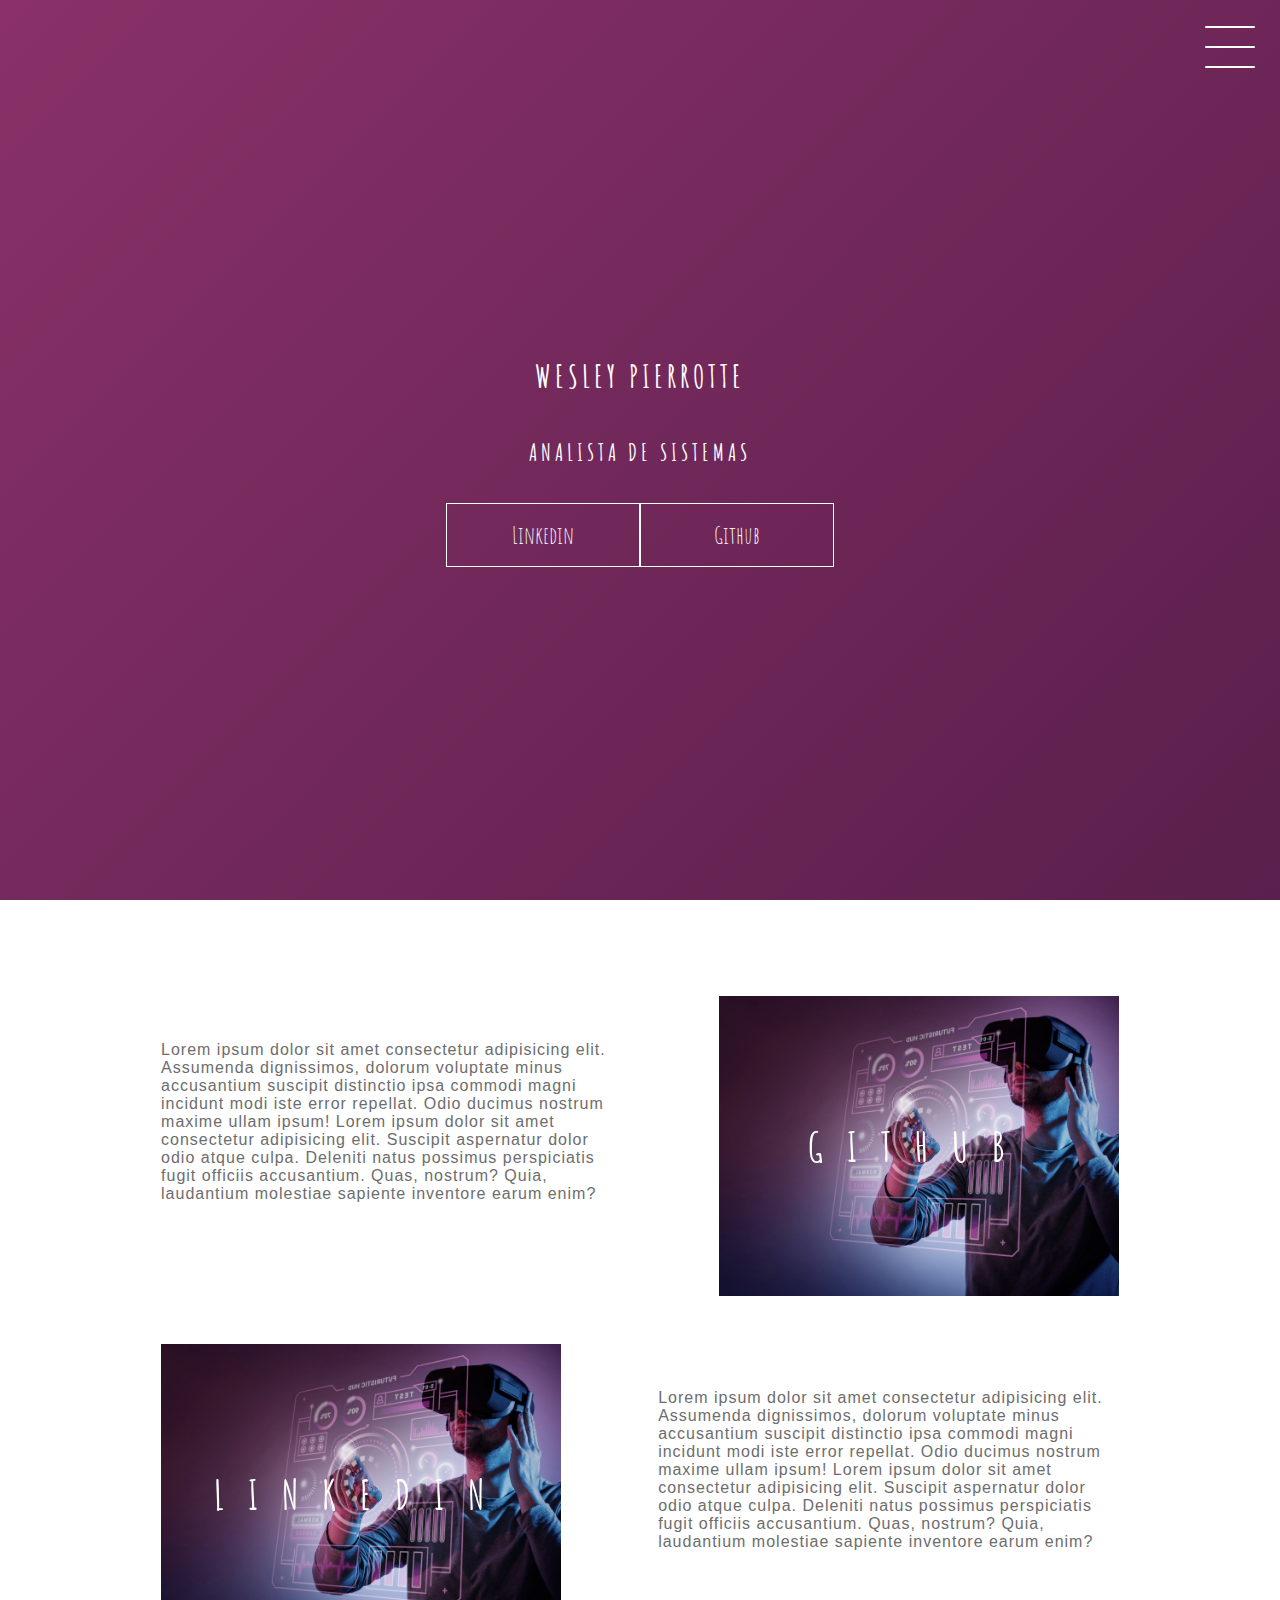
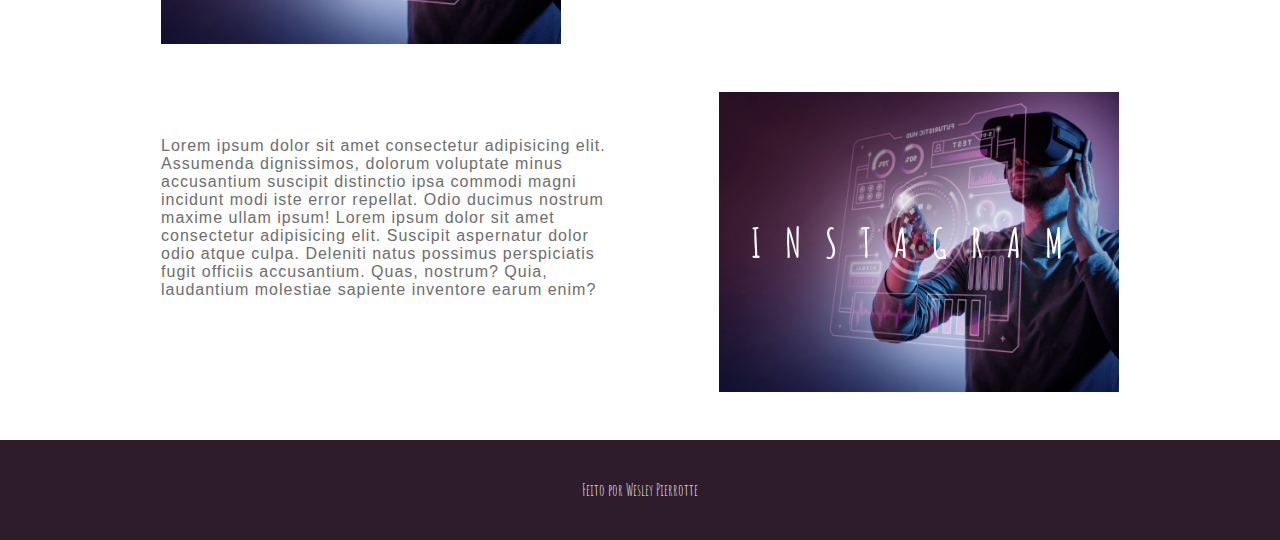
<file: Curso web/Apresentação/index.html>
<!DOCTYPE html>
<html>
  <head>
    <meta charset="UTF-8" />
    <meta name="viewreport" content="width=device-width, initial-scale=1.0" />
    <link rel="stylesheet" href="style.css" />
    <title>Meu curriculo</title>
  </head>
  <body>
    <header class="header-wrapper">
      <div class="header">
        <div class="checkbox-container">
          <div class="checkbox-wrapper">
            <input type="checkbox" id="toggle" />
            <label class="checkbox" for="toggle">
              <div class="trace"></div>
              <div class="trace"></div>
              <div class="trace"></div>
            </label>
            <div class="menu"></div>
            <nav class="menu-items">
              <ul>
                <li>
                  <a href="#">Home</a>
                </li>
                <li>
                  <a href="#">Sobre</a>
                </li>
                <li>
                  <a href="#">projetos</a>
                </li>
              </ul>
            </nav>
          </div>
        </div>
      </div>
      <h1>Wesley Pierrotte</h1>
      <h2>Analista de Sistemas</h2>
      <div class="social-media">
        <a href="#">Linkedin</a>
        <a href="#">Github</a>
      </div>
    </header>
    <main class="container">
      <div class="card-container">
        <div class="card-text">
          Lorem ipsum dolor sit amet consectetur adipisicing elit. Assumenda
          dignissimos, dolorum voluptate minus accusantium suscipit distinctio
          ipsa commodi magni incidunt modi iste error repellat. Odio ducimus
          nostrum maxime ullam ipsum! Lorem ipsum dolor sit amet consectetur
          adipisicing elit. Suscipit aspernatur dolor odio atque culpa. Deleniti
          natus possimus perspiciatis fugit officiis accusantium. Quas, nostrum?
          Quia, laudantium molestiae sapiente inventore earum enim?
        </div>
        <div class="card">
          <div class="card-wrapper">
            <h2>Github</h2>
            <p>Veja meus projetos</p>
          </div>
        </div>
      </div>
      <div class="card-container">
        <div class="card">
          <div class="card-wrapper">
            <h2>Linkedin</h2>
            <p>Acompanhe minha carreira</p>
          </div>
        </div>
        <div class="card-text">
          Lorem ipsum dolor sit amet consectetur adipisicing elit. Assumenda
          dignissimos, dolorum voluptate minus accusantium suscipit distinctio
          ipsa commodi magni incidunt modi iste error repellat. Odio ducimus
          nostrum maxime ullam ipsum! Lorem ipsum dolor sit amet consectetur
          adipisicing elit. Suscipit aspernatur dolor odio atque culpa. Deleniti
          natus possimus perspiciatis fugit officiis accusantium. Quas, nostrum?
          Quia, laudantium molestiae sapiente inventore earum enim?
        </div>
      </div>
      <div class="card-container">
        <div class="card-text">
          Lorem ipsum dolor sit amet consectetur adipisicing elit. Assumenda
          dignissimos, dolorum voluptate minus accusantium suscipit distinctio
          ipsa commodi magni incidunt modi iste error repellat. Odio ducimus
          nostrum maxime ullam ipsum! Lorem ipsum dolor sit amet consectetur
          adipisicing elit. Suscipit aspernatur dolor odio atque culpa. Deleniti
          natus possimus perspiciatis fugit officiis accusantium. Quas, nostrum?
          Quia, laudantium molestiae sapiente inventore earum enim?
        </div>
        <div class="card">
          <div class="card-wrapper">
            <h2>Instagram</h2>
            <p>mais do meu dia a dia</p>
          </div>
        </div>
      </div>
    </main>
    <footer class="footer">Feito por Wesley Pierrotte</footer>
  </body>
</html>
</file>
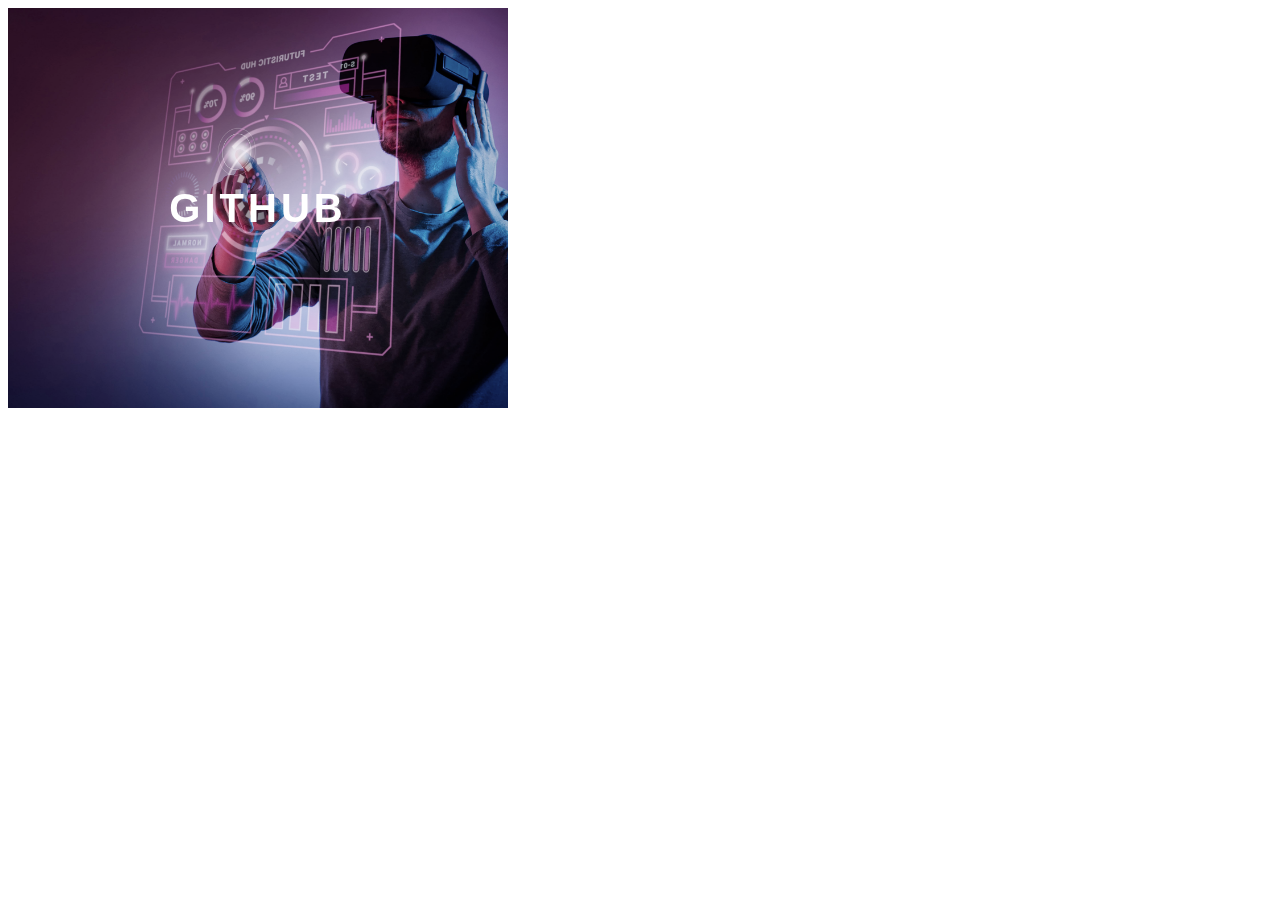
<file: Curso web/aula1/index.html>
<!DOCTYPE html>
<html lang="en">
  <head>
    <meta charset="UTF-8" />
    <meta name="viewport" content="width=device-width, initial-scale=1.0" />
    <link rel="stylesheet" href="style.css" />
    <title>Document</title>
  </head>
  <body>
    <div class="container"></div>
    <div class="card">
      <div class="card-wrapper">
        <h2>GITHUB</h2>
        <p>Veja os meus projetos!</p>
      </div>
    </div>
  </body>
</html>
</file>
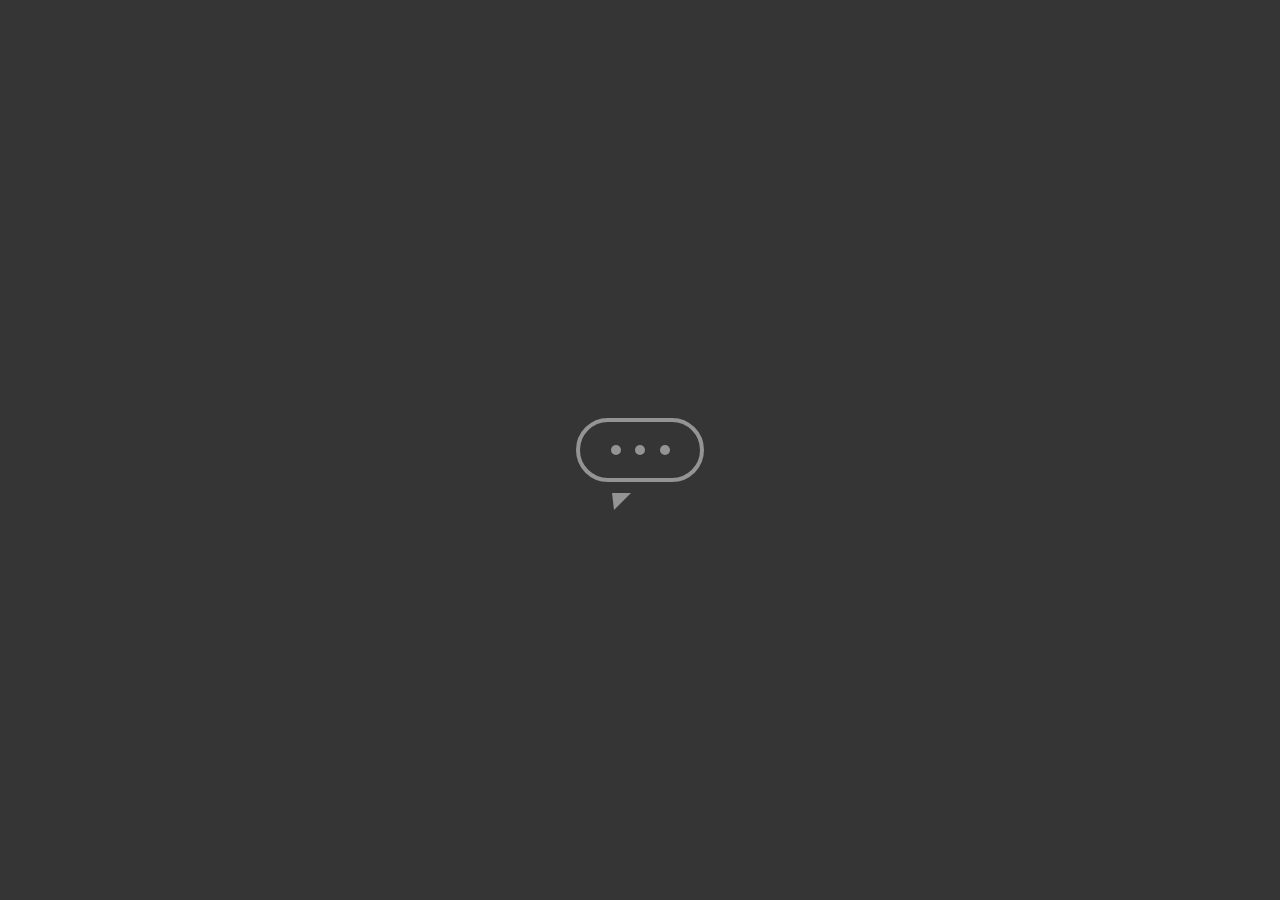
<file: Curso web/keyframe2/index.html>
<!DOCTYPE html>
<html>
  <head>
    <meta charset="UTF-8" />
    <meta name="viewport" content="width=device-width, initial-scale=1.0" />
    <link rel="stylesheet" href="style.css" />
  </head>
  <body>
    <main class="wrapper">
      <div class="chatbot">
        <div class="chatbot_loading"></div>
        <div class="chatbot_loading"></div>
        <div class="chatbot_loading"></div>
      </div>
    </main>
  </body>
</html>
</file>
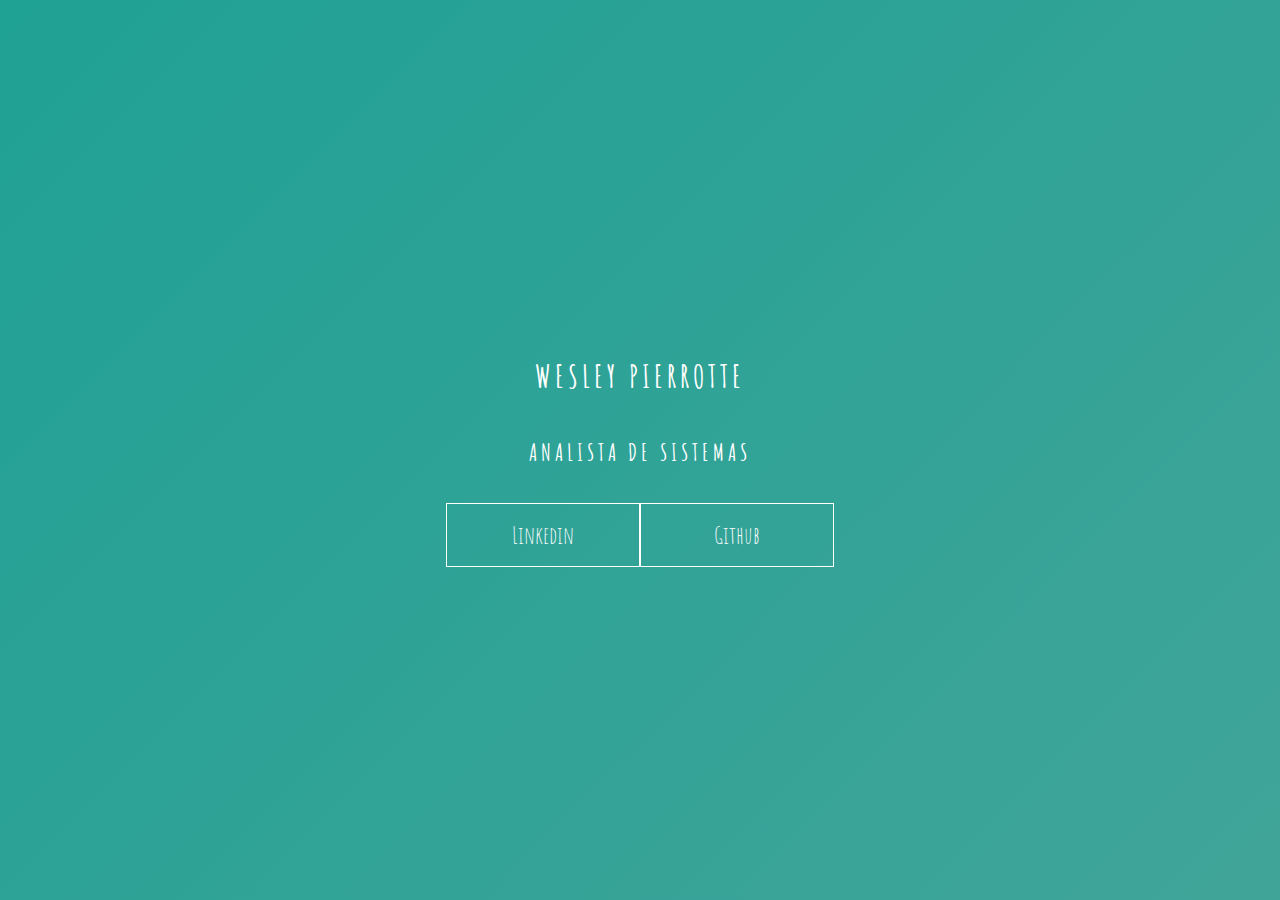
<file: Curso web/keyframes/index.html>
<!DOCTYPE html>
<html>
  <head>
    <meta charset="utf-8" />
    <meta name="viewport" content="width=device-width, initial-scale=1.0" />
    <link rel="stylesheet" href="style.css" />
    <title>DOCUMENT</title>
  </head>
  <body>
    <main class="wrapper">
      <h1>Wesley Pierrotte</h1>
      <h2>Analista de Sistemas</h2>
      <div class="social-media">
        <a href="#">Linkedin</a>
        <a href="#">Github</a>
      </div>
    </main>
  </body>
</html>
</file>
<file: Curso web/Apresentação/style.css>
@import url('https://fonts.googleapis.com/css2?family=Amatic+SC&display=swap');

body{
  margin: 0;
  padding: 0;
  color: white;
  font-family: 'Amatic sc', sans-serif;
}

/* aqui começa o Header */

.header-wrapper {

  height: 100vh;
  width: 100%;
  background: linear-gradient(-45deg, #050404, #2E1C2B, #4A1942, #893168);
  background-size: 400% 400%;
  display: flex;
  flex-direction: column;
  align-items: center;
  justify-content: center;
  position: relative;
  animation: backgroundTransition 10s ease-in-out infinite;
}

h1{
  text-transform: uppercase;
  letter-spacing: 4px;

}

h2{

  text-transform: uppercase;
  letter-spacing: 4px;

}

.social-media{

  margin-top: 1rem;
  display: flex;

}

.social-media a{

  text-decoration: none;
  color: #ffffff;
  font-size: 24px;
  padding: 1rem 4rem;
  border: 1px solid white;
  min-width: 4rem;
  display: flex;
  justify-content: center;
  align-items: center;
  transition: .5s cubic-bezier(0.55, 0.025, 0.0675, 0.97);
}

a:hover{

  color: #2E1C2B;
  background: #ffffff;
}

@keyframes backgroundTransition {
 
  0%{
    background-position: 0% 80%;
  }

  50%{
    background-position: 80% 100%;
  }

  100%{
    background-position: 0% 90%;
  }

}

/* menu hamburguer */

.checkbox-container {

  display: flex;
  justify-content: center;
  align-items: center;

}

.checkbox{

  height: 100%;
  width: 100px;
  position: absolute;
  top: 0;
  right: 0;
  display:flex;
  justify-content: center;
  cursor: pointer;
  z-index: 9999;
  transition: 400ms ease-in-out 0s;
}

.checkbox .trace {

  width: 50px;
  height: 2px;
  background-color: #ffffff;
  position: absolute;
  border-radius: 4px;
  transition: 0.5s ease-in-out;
}

.checkbox .trace:nth-child(1){

  top:26px;
  transform: rotate(0);

}

.checkbox .trace:nth-child(2){

  top:46px;
  transform: rotate(0);
  
}

.checkbox .trace:nth-child(3){

  top:66px;
  transform: rotate(0);
  
}




#toggle {
  display: none;
}

/*  Menu */

.menu {

  position: absolute;
  top: 28px;
  right: 30px;
  background: transparent;
  height: 40px;
  width: 40px;
  border-radius: 50%; 
  box-shadow: 0px 0px 0px 0px #ffffff;
  z-index: -1;
  transition: 400ms ease-in-out 0s;
}

.menu-items {

  position: fixed;
  top: 0;
  left: 0;
  width: 100%;
  height: 100vh;
  display: flex;
  justify-content: center;
  align-items: center;
  z-index: 2;
  opacity: 0;
  visibility: hidden;
  transition: 400ms ease-in-out 0s;
}

.menu-items ul {

  list-style-type: none;
}

.menu-items ul li a{

  margin: 10px 0;
  color: #2E1C2B;
  text-decoration: none;
  text-transform: uppercase;
  letter-spacing: 4px;
  font-size: 40px;
}

.menu-items ul li a:hover{

  background-color: #8e73e8;
}

/* animação do menu */

#toggle:checked + .checkbox .trace:nth-child(1){

  transform: rotate(45deg);
  background-color: #2E1C2B;
  top: 47px;

}

#toggle:checked + .checkbox .trace:nth-child(2){

  transform: translateX(-100px);
  width: 30px;
  visibility: hidden;
  opacity: 0;
}

#toggle:checked + .checkbox .trace:nth-child(3){

  transform: rotate(-45deg);
  background-color: #2E1C2B;
  top: 48px;
}

/*  animação do menu */

#toggle:checked + .checkbox {

  background-color: white;
}

#toggle:checked ~ .menu {
  box-shadow: 0px 0px  0px 100vmax  #ffffff;
  z-index: 1;
}

#toggle:checked ~ .menu-items {

  visibility: visible;
  opacity: 1;


}

/* Inicio da HOME - Card*/

.container {

  width: 100%;
  height: auto;
  display: flex;
  flex-direction: column;
  justify-content: space-between;
  align-items: center;
  margin: 3rem 0;

}

.card-container{

  display: flex;
  align-items: center;
  justify-content: space-evenly;
  width: 90%;

}

.card{
 
  height: 300px;
  width: 400px;
  margin: 3rem 0 0;
  background-image: url(./tech.jpg);
  background-position: center;
  background-repeat: no-repeat;
  background-size: cover;
  display: flex;
  justify-content: center;
  align-items: center;
  filter: grayscale(0.5);
  color: #ffffff;
  cursor: pointer;
  transition: 0.3s;

}

.card-text {

  width: 40%;
  font-family: sans-serif;
  letter-spacing: 1px;
  color: rgb(109, 109, 109);

}
.card-wrapper::before{
  content: '';
  position: absolute;
  height: 100px;
  width: 100px;
  display: block;
  border: 1px solid #ffffff;
  opacity: 0;
  transition: 0.3s;
}

.card-wrapper h2 {

  font-size: 40px;
  text-transform: uppercase;
  letter-spacing: 4px;
  margin: 0;
  transition: 0.3s;
}

.card-wrapper p {

  font-size: 0;
  visibility: hidden;
  opacity: 0;
  font-weight: bold;
  text-transform: uppercase;
  transition: 0.3s;
}

.card:hover{

  filter: unset;

}

.card:hover > .card-wrapper::before {

  opacity: 1;
  width: 350px;
  height: 250px;

}

/* Aqui começa o estilo dos cards*/

.container{

  width: 100%;
  height: auto;
  display: flex;
  flex-direction: column;
  justify-content: space-evenly;
  align-items: center;
  margin: 3rem 0;

}

.card-container{

  display: flex;
  align-items: center;
  justify-content: space-evenly;
  width: 90%;
}

.card{

  height: 300px;
  width: 400px;
  margin: 3rem 0 0;
  background-image:url(./tech.jpg) ;
  background-position: center;
  background-repeat: no-repeat;
  background-size: cover;
  display: flex;
  justify-content: center;
  align-items: center;
  filter: grayscale(0.5);
  color: #ffffff;
  cursor: pointer;
  transition: 0.3s;
}

.card-text {
 
  width: 40%;
  font-family: sans-serif;
  letter-spacing: 1px;
  color: rgb(109, 109, 109);


}

.card-wrapper {

  text-align: center;
  display: flex;
  flex-direction: column;
  justify-content: center;
  align-items: center;
  position: relative;

}

.card-wrapper::before {

  content: '';
  position: absolute;
  height: 100px;
  width: 100px;
  display: block;
  border: 1px solid #ffffff;
  opacity: 0;
  transition: 0.3s;

}

.card-wrapper h2 {

  font-size: 40px;
  text-transform:uppercase;
  letter-spacing: 24px;
  margin: 0;
  transition: 0.3s;
}

.card-wrapper p {

  font-size: 0;
  visibility: hidden;
  opacity: 0;
  font-weight: bold;
  text-transform: uppercase;
  transition: 0.3s;

}

.card:hover > .card-wrapper::before{

  height: 250px;
  width: 350px;
  opacity: 1;
}

.card:hover > .card-wrapper p {

  font-size: 14px;
  opacity: 1;
  visibility: visible;
}

.footer {

  height: 100px;
  width: 100%;
  display: flex;
  justify-content: center;
  align-items: center;
  background-color:#2E1C2B ;
}
/* responsivo  */

@media (max-width:1000px){

  .social-media{
    display: flex;
    flex-direction: column;

  }

  .container {

    margin-top: 0;

  }

  .card-container {

    flex-direction: column;
  }

  .container .card-container:nth-child(1),
  .container .card-container:nth-child(3) {
    flex-direction: column-reverse;
  }

  .card{
    height: 250px;
    width: 250px;
  }
  .card-text {
    width: 90%;
    text-align: center;
  }

  .card:hover > .card-wrapper::before {

    height: 190px;
    width: 190px;
  }
}
</file>
<file: Curso web/aula1/style.css>
body {
  font-family: sans-serif;
}

.container{
  width: 100%;
  height: 100%;
  display: flex;
  justify-content: center;
  align-items: center;
}

.card{
  height: 400px;
  width: 500px;
  background-image: url(./tech.jpg);
  background-position: center;
  background-repeat: no-repeat;
  background-size: cover;
  display: flex;
  justify-content: center;
  align-items: center;
  filter: grayscale(0.5);
  color: white;
  cursor: pointer;
  transition: 0.3s;
}

.card-wrapper{
  text-align: center;
  display: flex;
  flex-direction:column;
  justify-content: center;
  align-items: center;
  position: relative;
}

.card-wrapper::before{
  content: '';
  position: absolute;
  height: 100px;
  width: 100px;
  display: block;
  border: 1px solid white;
  opacity: 0;
  transition: 0.3s;
}

.card-wrapper h2 {
  font-size: 40px;
  text-transform: uppercase;
  letter-spacing: 4px;
  margin: 0;
  transition: 0.3s;
}

.card-wrapper p{
  font-size: 0;
  visibility: hidden;
  opacity: 0;
  font-weight: bold;
  text-transform: uppercase;
  transition: 0.3s;
}

.card:hover{
  filter: unset;
}

.card:hover > .card-wrapper::before {

  height: 300px;
  width: 400px;
  opacity: 1;

}

.card:hover > .card-wrapper p {

  opacity: 1;
  visibility: visible;
  font-size: 14px;
}
</file>
<file: Curso web/keyframe2/style.css>
body{
  margin: 0;
  padding: 0;
  font-family: sans-serif;
}

.wrapper {

  height: 100vh;
  width: 100vw;
  background-color: rgb(53, 53, 53);
  display: flex;
  justify-content: center;
  align-items: center;
}

.chatbot {

  height: 4rem;
  width: 8rem;
  border-radius: 36px;
  border: 4px solid #949494;
  padding: 0 1rem;
  box-sizing: border-box;
  display: flex;
  justify-content: space-evenly;
  align-items: center;
  position: relative;
  transform:  translateY(0px);
  animation: chatTranslate 2s ease-in-out infinite;
}

.chatbot::before {
  content: '';
  width: 0;
  height: 0;
  position:absolute;
  bottom: -2rem;
  left: 2rem;
  border-left: 2px solid transparent;
  border-right: 17px solid transparent;
  border-top: 17px solid #949494;
}

.chatbot_loading {

  height: 10px;
  width: 10px;
  border-radius: 50%;
  background-color: #949494;
  transform: scale(1);
}

.chatbot_loading:nth-child(1) {
 
  animation: pulse 1.5s ease-in-out infinite;
}

.chatbot_loading:nth-child(2) {
 
  animation: pulse 1.5s ease-in-out infinite;
  animation-delay: 0.2s;
}

.chatbot_loading:nth-child(3) {
 
  animation: pulse 1.5s ease-in-out infinite;
  animation-delay: 0.4s;
}

@keyframes pulse {

  0% {
    transform: scale(1);
  }

  50%{
   transform: scale(1.5);
  }

  100% {
    transform: scale(1);
  }
}

@keyframes chatTranslate {
  
  0% {
    transform: translateY(0);
  }

  50% {
    transform: translateY(15px);
  }

  100% {
    transform: translateY(0);
  }

}
</file>
<file: Curso web/keyframes/style.css>
@import url('https://fonts.googleapis.com/css2?family=Amatic+SC&display=swap');

body{
  margin: 0;
  padding: 0;
  color: white;
  font-family: 'Amatic sc', sans-serif;
}

.wrapper{

  height: 100vh;
  width: 100vw;
  background: linear-gradient(-45deg, #5E0878, #085078, #4CA59B, #1FA194);
  background-size: 400% 400%;
  display: flex;
  flex-direction: column;
  justify-content: center;
  align-items: center;
  animation: backgroundTransition 8s ease-in-out infinite;
}

h1{
  text-transform: uppercase;
  letter-spacing: 4px;
}

h2{
  text-transform: uppercase;
  letter-spacing: 4px;
}

.social-media {
  margin-top: 1rem;
  display: flex;
}

a {
  text-decoration: none;
  color: #ffffff;
  font-size: 24px;
  padding: 1rem 4rem;
  border: 1px solid #ffffff;
  min-width: 4rem;
  display: flex;
  justify-content: center;
  align-items: center;
  transition: .5s cubic-bezier(0.55, 0.025, 0.675, 0.97);
}

a:hover {
  color: #085078;
  background-color: #ffffff;
}

@keyframes backgroundTransition{

  0%{
    background-position: 0% 80%;
  }

  50%{
    background-position: 80% 100%;
  }

  100%{
    background-position: 0% 90%;
  }

}
</file>
